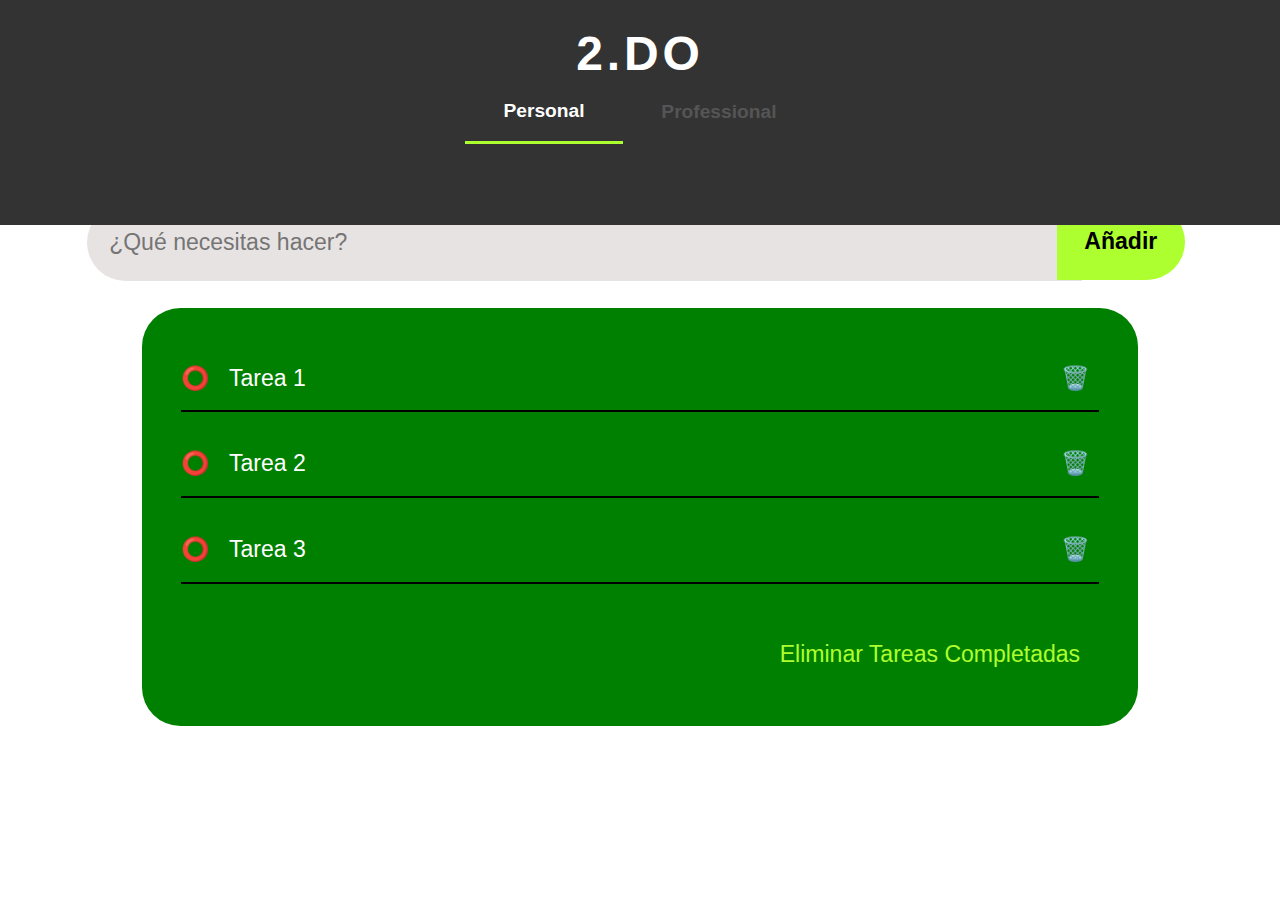
<file: index.html>
<!DOCTYPE html>
<html lang="es">
  <head>
    <meta charset="UTF-8" />
    <meta name="viewport" content="width=device-width, initial-scale=1.0" />
    <title>2.DO</title>
    <link rel="stylesheet" href="styles.css" />
  </head>
  <body>
    <header>
      <h1>2.DO</h1>
      <div class="tabs">
        <button class="tab active">Personal</button>
        <button class="tab">Professional</button>
      </div>
      
    </header>
    <main>

      <div class="tareas">
        <input
          type="text"
          id="añadir"
          name="nombre"
          placeholder="¿Qué necesitas hacer?"
        /><button type="submit" id="añadir-boton">Añadir</button><br /><br />
        <form id="formulario-tareas">
          <div class="contenedor-tarea">
            <div class="info-tarea">
              <button class="finalizar-tarea">⭕</button>
              <label class="tarea">Tarea 1</label>
            </div>
            <button class="borrar-tarea">🗑️</button>
          </div>

          <div class="contenedor-tarea">
            <div class="info-tarea">
              <button class="finalizar-tarea">⭕</button>
              <label class="tarea">Tarea 2</label>
            </div>
            <button class="borrar-tarea">🗑️</button>
          </div>

          <div class="contenedor-tarea">
            <div class="info-tarea">
              <button class="finalizar-tarea">⭕</button>
              <label class="tarea">Tarea 3</label>
            </div>
            <button class="borrar-tarea">🗑️</button>
          </div>

          <button type="submit" id="clear">Eliminar Tareas Completadas</button>
        </form>
      </div>
    </main>
  </body>
</html>
</file>
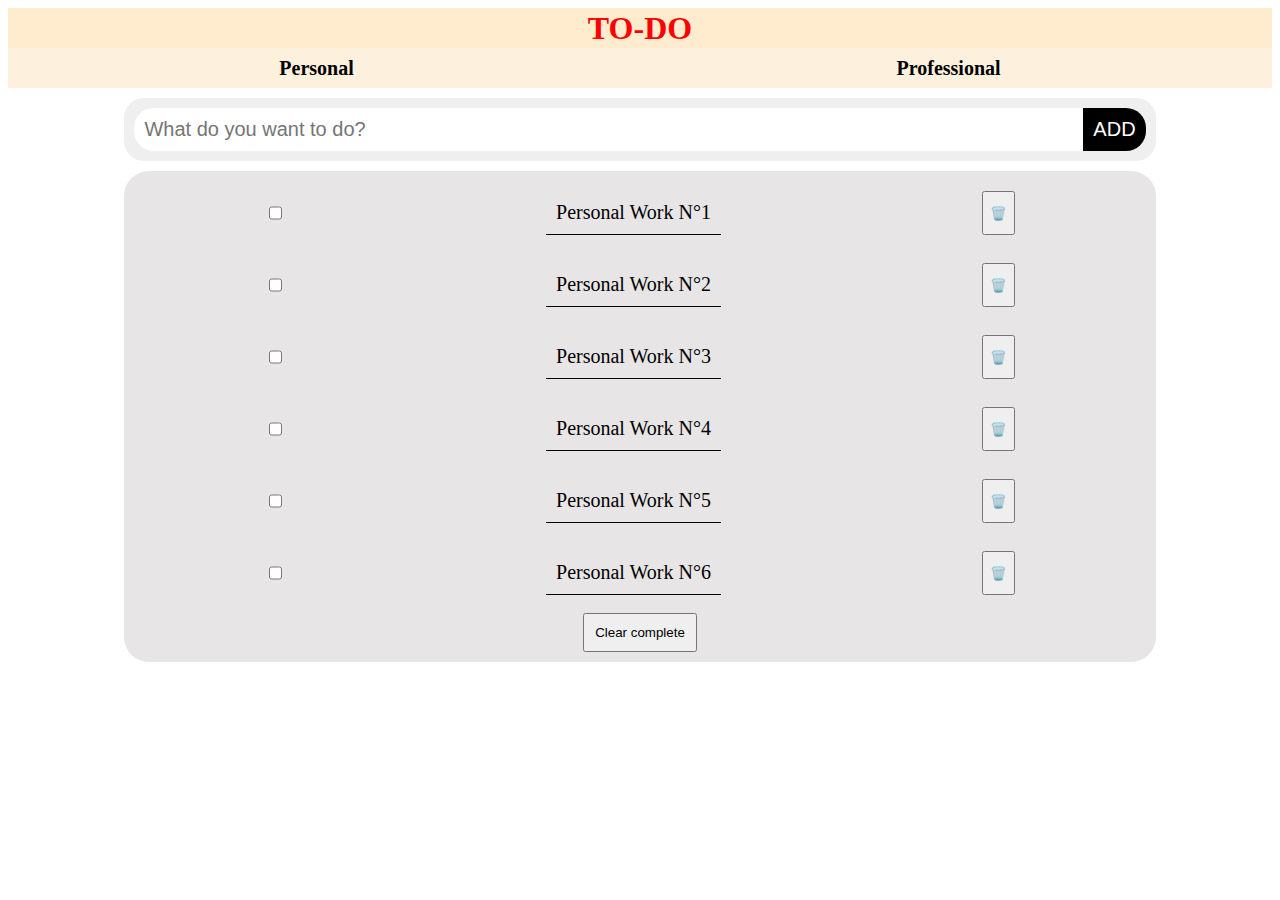
<file: html.html>
<!DOCTYPE html>
<html lang="en">
  <head>
    <meta charset="UTF-8" />
    <meta name="viewport" content="width=device-width, initial-scale=1.0" />
    <title>To-do list</title>
    <link rel="stylesheet" href="index.css" />
  </head>
  <body>
    <header>
      <h1>TO-DO</h1>
    </header>
    <nav>
      <ul>
        <li>Personal</li>
        <li>Professional</li>
      </ul>
    </nav>
    <div class="taskbar">
      <input type="text" placeholder="What do you want to do?" />
      <button>ADD</button>
    </div>
    <main>
      <form>
        <div>
          <input type="checkbox" id="work1" />
          <label for="work1">Personal Work N°1</label>
          <input type="button" value="🗑️"  />
        </div>
        <br />
        <div>
          <input type="checkbox" id="work1" />
          <label for="work1">Personal Work N°2</label>
          <input type="button" value="🗑️"  />
        </div>
        <br />
        <div>
          <input type="checkbox" id="work1" />
          <label for="work1">Personal Work N°3</label>
          <input type="button" value="🗑️"  />
        </div>
        <br />
        <div>
          <input type="checkbox" id="work1" />
          <label for="work1">Personal Work N°4</label>
          <input type="button" value="🗑️"  />
        </div>
        <br />
        <div>
          <input type="checkbox" id="work1" />
          <label for="work1">Personal Work N°5</label>
          <input type="button" value="🗑️"  />
        </div>
        <br />
        <div>
          <input type="checkbox" id="work1" />
          <label for="work1">Personal Work N°6</label>
          <input type="button" value="🗑️"  />
        </div>
        <br />
        <button>Clear complete</button>
      </form>
    </main>
  </body>
</html>
</file>
<file: styles.css>
* {
  margin: 0;
  padding: 0;
  box-sizing: border-box;
  font-size: 1.2rem;
}

body {
  font-family: "Segoe UI", Tahoma, Geneva, Verdana, sans-serif;
  background-color: #ffffff;
  color: #333;
  display: flex;
  flex-direction: column;
  align-items: center;
  padding: 2%;
  width: 100%;
  justify-content: center;
}

header {
  background-color: #333;
  color: #ffffff;
  width: 100%;
  z-index: 1000;
  padding: 2%;
  position: fixed;
  top: 0;
  left: 0;
  text-align: center;
  box-shadow: 0 0.5% 2% rgba(0, 0, 0, 0.2);
  height: 25%;
}

header h1 {
  font-size: 2.5rem;
  letter-spacing: 0.2rem;
}

@media (max-width: 768px) {
  header h1 {
    font-size: 2rem;
  }
}

main {
  width: 100%;
  display: flex;
  justify-content: center;
}

h1 {
  text-align: center;
}

ul {
  list-style: none;
  padding: 0;
}

li {
  background: white;
  margin: 2% 0;
  padding: 2%;
  display: flex;
  align-items: center;
  justify-content: space-between;
  border-radius: 5%;
  box-shadow: 0 0.5% 1% rgba(0, 0, 0, 0.1);
}

#formulario-tareas {
  background-color: green;
  padding: 2rem;
  color: white;
  border-radius: 2rem;
  width: 90%;
  display: flex;
  flex-direction: column;
  gap: 1rem;
  margin: 0 auto;
}

.tareas {
  height: auto;
  width: 100%;
  margin-top: 5%;
  padding: 5%;
}

#clear {
  align-self: flex-end;
  margin-top: 1rem;
  color: greenyellow;
  border: none;
  background-color: transparent;
  padding: 1rem;
  cursor: pointer;
}

.añadir-tarea {
  display: flex;
  width: 100%;
  justify-content: center;
  margin-bottom: 5%;
}

#añadir {
  border-radius: 2rem 0 0 2rem;
  height: 4rem;
  border: none;
  width: 90%;
  padding-left: 2%;
  background-color: rgb(232, 227, 227);
  margin-top: 5%;
}

#añadir-boton {
  border-radius: 0 2rem 2rem 0;
  background-color: greenyellow;
  width: 10%;
  position: absolute;
  height: 4rem;
  margin-left: -2%;
  border: none;
  font-weight: bold;
  transition: background-color 0.3s ease;
  margin-top: 4.3%;
}

#añadir-boton:hover {
  background-color: #b5ff4d;
}

.borrar-tarea {
  border: none;
  padding: 1%;
  background-color: transparent;
}

.botones-tarea {
  display: flex;
  gap: 0.5rem;
}

.borrar-tarea,
.finalizar-tarea {
  border: none;
  background-color: transparent;
  cursor: pointer;
  font-size: 1.2rem;
  color: white;
}

.contenedor-tarea {
  display: flex;
  align-items: center;
  justify-content: space-between;
  border-bottom: 2px solid black;
  padding: 0.5rem 0;
}

.info-tarea {
  display: flex;
  align-items: center;
  gap: 1rem;
}

.tabs {
  display: flex;
  justify-content: center;
}

.tab {
  padding: 1rem 2rem;
  background: transparent;
  border: none;
  font-weight: bold;
  color: #555;
  cursor: pointer;
  font-size: 1rem;
}

.tab.active {
  color: white;
  border-bottom: 3px solid greenyellow;
}

.tab:hover {
  color: greenyellow;
}
</file>
<file: index.css>
body {
    display: flex;
    flex-direction: column;
    justify-content: center;
    align-items: center;
}
header {
    display: flex;
    justify-content: center;
    align-items: center;
    background-color: blanchedalmond;
    width: 100%;
    height: 40px;
}
h1 {
    display: flex;
    justify-content: center;
    color: red;
    width: 100%;
}
nav {
    display: flex;
    width: 100%;
    height: 40px;
    background-color: rgb(253, 241, 222);
    align-items: center;
}
ul {
    display: flex;
    justify-content: space-around;
    list-style: none;
    width: 100%;
    padding: 0;
    margin: 0;
}
li {
    padding: 10px;
    color: rgb(0, 0, 0);
    font-size: 20px;
    font-weight: bold;
}

.taskbar {
    display: flex;
    justify-content: center;
    align-items: center;
    background-color: rgb(240, 239, 239);
    padding: 10px;
    width: 80%;
    border-radius: 20px;
    margin-top: 10px;

}
.taskbar input {
    width: 100%;
    padding: 10px;
    font-size: 20px;
    border: none;
    border-radius: 20px 0 0 20px;
}
.taskbar button {
    padding: 10px;
    font-size: 20px;
    border: none;
    background-color: rgb(0, 0, 0);
    color: white;
    cursor: pointer;
    border-radius: 0px 20px 20px 0px;
}
main {
    display: flex;
    flex-direction: column;
    justify-content: center;
    background-color: rgb(231, 229, 229);
    width: 80%;
    border-radius: 25px;
    padding: 10px;
    margin-top: 10px;
}
form {
    display: flex;
    flex-direction: column;
    align-items: center;
}

form div {
    display: flex;
    justify-content: space-around;
    width: 100%;
    margin-top: 10px;
}
form div label {
    padding: 10px;
    font-size: 20px;
    border-bottom: 1px solid rgb(0, 0, 0);
}
    
form input {
    cursor: pointer;
}

form button {
    padding: 10px;
}
</file>
